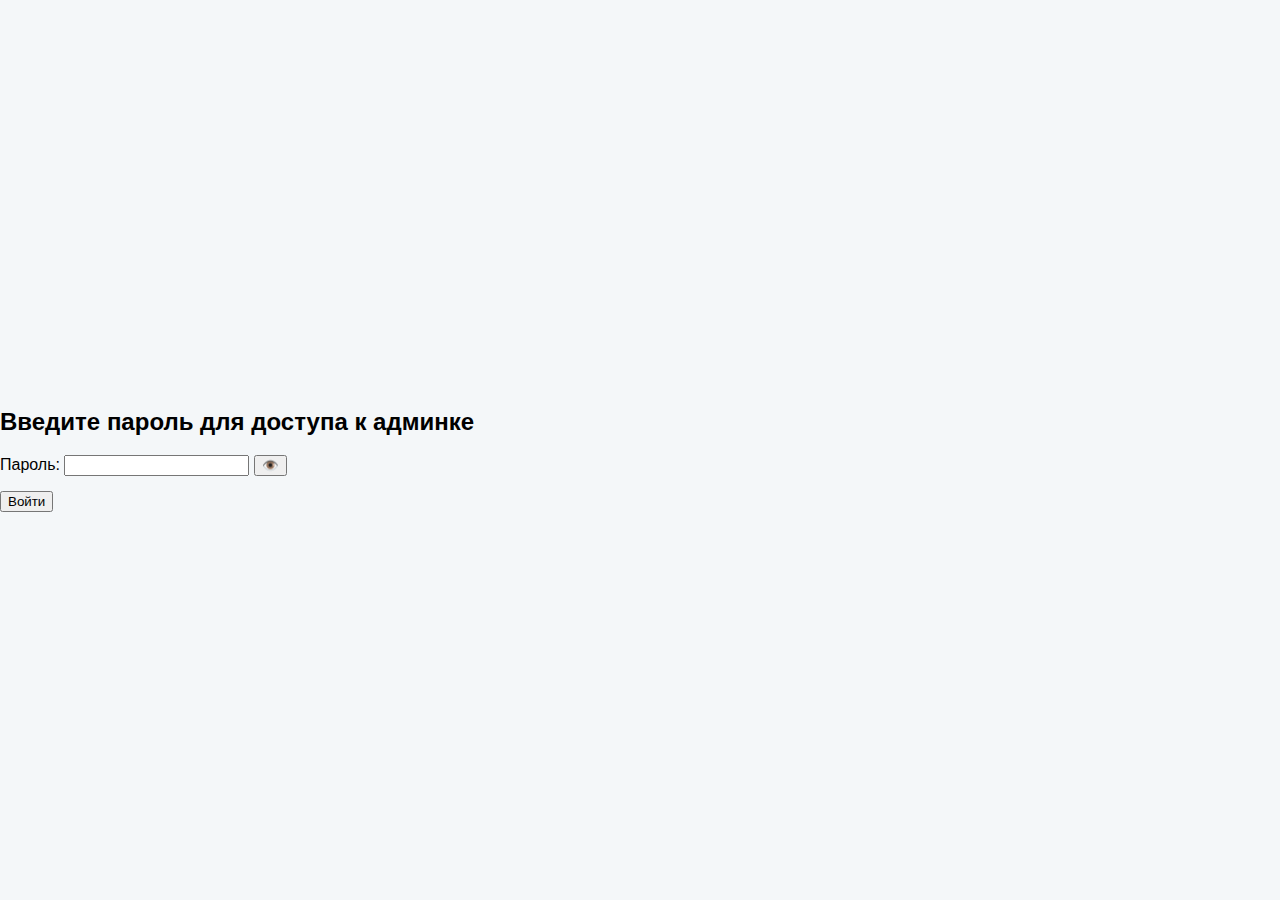
<file: admin.html>
<!DOCTYPE html>
<html lang="ru">
<head>
    <meta charset="UTF-8">
    <meta name="viewport" content="width=device-width, initial-scale=1.0">
    <title>Админка</title>
    <link rel="stylesheet" href="style1.css">

        
</head>
<body>

    <div class="login-container" id="loginContainer" style="display:none;">
        <form id="adminLoginForm">
            <h2>Введите пароль для доступа к админке</h2>
            <div class="form-group">
                <label for="admin-password">Пароль:</label>
                <input type="password" id="admin-password" required>
                <button type="button" id="togglePassword">👁️</button> <!-- Кнопка для показа/скрытия пароля -->
            </div>
            <button type="submit">Войти</button>
        </form>
    </div>

    <div class="sidebar" id="sidebar" style="display:none;">
        <img src="free-icon-boy-4537069.png" alt="Логотип"> <!-- Замените на путь к вашему логотипу -->
        <h2>Админка</h2>
        <a href="#">Управление пользователями</a>
        <a href="#">Добавление мероприятий</a> 
        <a id='logoutBtn' href="#">Выход</a> <!-- Ссылка на выход -->
    </div>

    <section class="admin-panel" id="adminContent" style="display:none;">
        <h2>Управление пользователями</h2>
        
        <!-- Таблица пользователей -->
        <table id="userTable">
            <thead>
                <tr>
                    <th>Имя</th>
                    <th>Email</th>
                    <th>Телефон</th>
                    <th>Дата рождения</th>
                    <th>Пароль</th> <!-- Новый столбец для паролей -->
                    <th>Действия</th>
                    <th></th>
                </tr>
            </thead>
            <tbody></tbody>
        </table>

         <!-- Модальное окно для редактирования пользователя -->
         <div id="editModal">
             <h3>Редактировать пользователя</h3>
             <form id="editForm">
                 <input type="hidden" id="edit-index">
                 <div class="form-group">
                     <label for="edit-name">Имя:</label>
                     <input type="text" id="edit-name" required>
                 </div>

                 <div class="form-group">
                     <label for="edit-email">Электронная почта:</label>
                     <input type="email" id="edit-email" required>
                 </div>

                 <div class="form-group">
                     <label for="edit-phone">Телефон:</label>
                     <input type="tel" id="edit-phone" required>
                 </div>

                 <div class="form-group">
                     <label for="edit-date">Дата рождения:</label>
                     <input type="date" id="edit-date" required>
                 </div>

                 <!-- Поле для отображения пароля (можно скрыть) -->
                 <div class="form-group">
                     <label for="edit-password">Пароль:</label>
                     <input type='text' id='edit-password' required disabled> <!-- Поле для отображения пароля -->
                 </div>

                 <button type="submit">Сохранить изменения</button>
                 <button type="button" onclick="closeModal()">Закрыть</button>
             </form>
         </div>

         <!-- Модальное окно для подтверждения удаления пользователя -->
         <div id="deleteModal">
             <h3>Подтверждение удаления</h3>
             <p>Вы уверены, что хотите удалить этого пользователя?</p>
             <button id='confirmDeleteBtn'>Да, удалить</button>
             <button onclick='closeDeleteModal()'>Отмена</button>
         </div>

    </section>

    <!-- Проверка пароля и загрузка содержимого -->
    <script>
// Проверяем, вошел ли пользователь
if (sessionStorage.getItem('isAdminLoggedIn')) {
    // Если да, показываем содержимое админки
    document.getElementById('loginContainer').style.display = 'none';
    document.getElementById('sidebar').style.display = 'block';
    document.getElementById('adminContent').style.display = 'block';
    
    loadUsers(); // Загружаем пользователей
} else {
    // Если нет, показываем форму для ввода пароля
    document.getElementById('loginContainer').style.display = 'flex';
}

document.getElementById('adminLoginForm').addEventListener('submit', function(event) {
    event.preventDefault(); // Отменяем стандартное поведение формы

     const password = document.getElementById('admin-password').value;

     // Получаем список пользователей из Local Storage
     const users = JSON.parse(localStorage.getItem('users')) || [];
    
     // Проверяем наличие пользователя с введенным паролем
     const user = users.find(user => user.password === password);

     if (user) {
         // Если пароль правильный, показываем админку
         sessionStorage.setItem('isAdminLoggedIn', 'true'); // Сохраняем состояние входа
         document.getElementById('loginContainer').style.display = 'none';
         document.getElementById('sidebar').style.display = 'block';
         document.getElementById('adminContent').style.display = 'block';
         
         loadUsers(); // Загружаем пользователей
     } else {
         alert("Неверный пароль!");
     }
 });

// Функция для загрузки пользователей из Local Storage и отображения их в таблице
function loadUsers() {
    const users = JSON.parse(localStorage.getItem('users')) || [];
    const tbody = document.querySelector('#userTable tbody');
    tbody.innerHTML = ''; // Очищаем таблицу перед загрузкой

    users.forEach((user, index) => {
        const row = document.createElement('tr');
        row.innerHTML = `
            <td>${user.name}</td>
            <td>${user.email}</td>
            <td>${user.phone}</td>
            <td>${user.date}</td>
            <td>${user.password}</td> <!-- Отображаем пароль -->
            <td><button onclick='openEditModal(${index})'>Редактировать</button></td>
            <td><button onclick='openDeleteModal(${index})'>Удалить</button></td>`; // Кнопка удаления
          
       tbody.appendChild(row);
   });
}

// Функция для открытия модального окна редактирования
function openEditModal(index) {
   const users = JSON.parse(localStorage.getItem('users')) || [];
   const user = users[index];

   document.getElementById('edit-index').value = index;
   document.getElementById('edit-name').value = user.name;
   document.getElementById('edit-email').value = user.email;
   document.getElementById('edit-phone').value = user.phone;
   document.getElementById('edit-date').value = user.date;

   document.getElementById('edit-password').value = user.password; // Отображаем пароль

   document.getElementById('editModal').style.display = 'block';
}

// Функция для закрытия модального окна редактирования
function closeModal() {
   document.getElementById('editModal').style.display = 'none';
}

// Функция выхода
document.getElementById('logoutBtn').addEventListener('click', function() {
   sessionStorage.removeItem('isAdminLoggedIn'); // Удаляем информацию о входе
   window.location.reload(); // Перезагружаем страницу
});

// Функция открытия модального окна удаления
function openDeleteModal(index) {
   const deleteModal = document.getElementById("deleteModal");
   deleteModal.style.display = "block";

   // Устанавливаем обработчик события для подтверждения удаления
   document.getElementById("confirmDeleteBtn").onclick = function() {
       deleteUser(index);
       closeDeleteModal();
   };
}

// Функция закрытия модального окна удаления
function closeDeleteModal() {
   document.getElementById("deleteModal").style.display = "none";
}

// Функция для удаления пользователя
function deleteUser(index) {
   const users = JSON.parse(localStorage.getItem('users')) || [];
   
   users.splice(index, 1); // Удаляем пользователя из массива
   localStorage.setItem('users', JSON.stringify(users)); // Сохраняем обновленный массив в Local Storage
   loadUsers(); // Обновляем таблицу пользователей
}

// Обработка сохранения изменений пользователя в форме редактирования
document.getElementById('editForm').addEventListener('submit', function(event) {
   event.preventDefault(); // Отменяем стандартное поведение формы

   const index = document.getElementById('edit-index').value;
   const users = JSON.parse(localStorage.getItem('users')) || [];

   // Обновляем данные пользователя
   users[index] = {
       name: document.getElementById('edit-name').value,
       email: document.getElementById('edit-email').value,
       phone: document.getElementById('edit-phone').value,
       date: document.getElementById('edit-date').value,
       password: users[index].password // Сохраняем пароль без изменений
   };

   localStorage.setItem('users', JSON.stringify(users));
   closeModal();
   loadUsers(); // Обновляем таблицу пользователей
});
    </script>

</body>
</html>
</file>
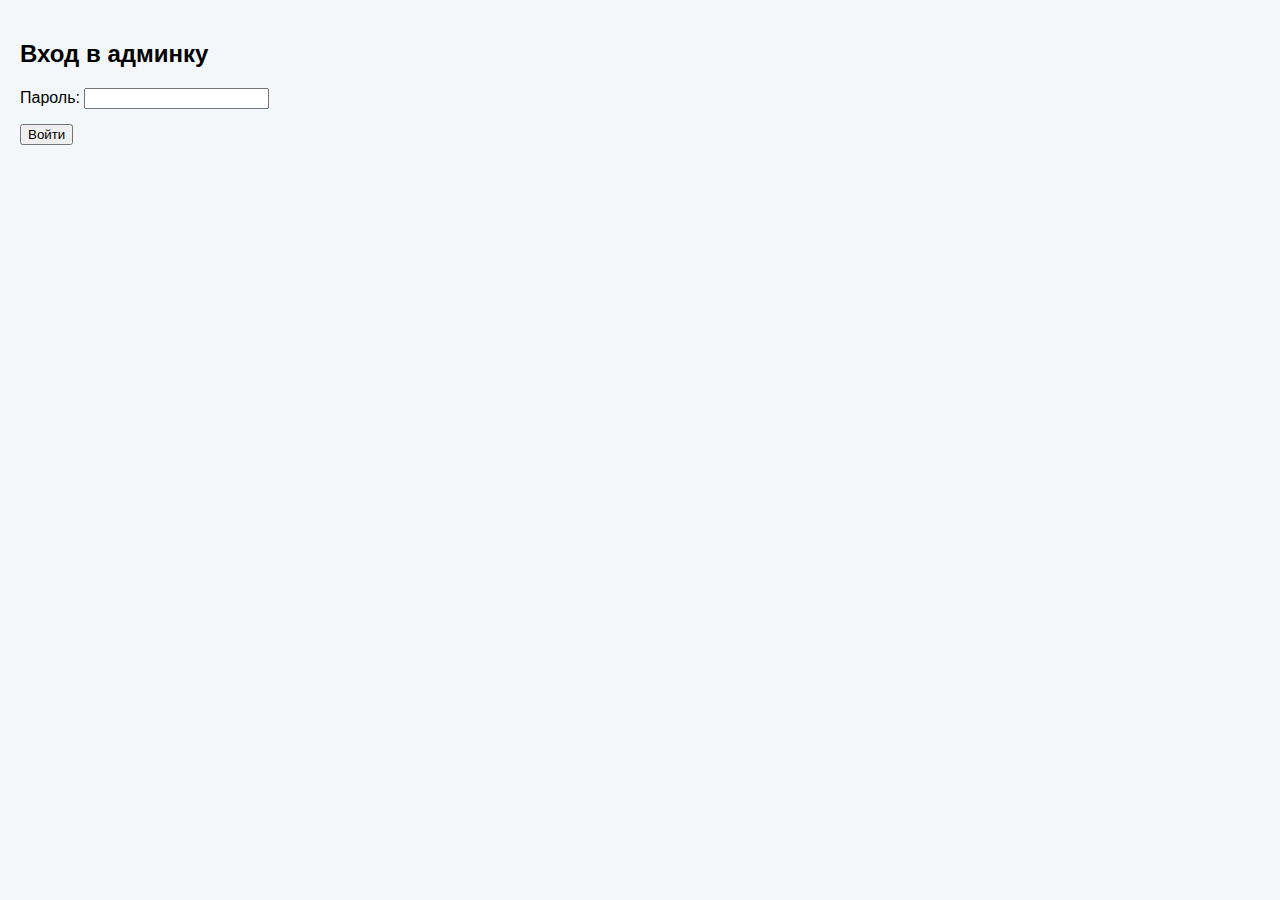
<file: admin_login.html>
<!DOCTYPE html>
<html lang="ru">
<head>
    <meta charset="UTF-8">
    <meta name="viewport" content="width=device-width, initial-scale=1.0">
    <title>Вход в админку</title>
    <link rel="stylesheet" href="style1.css">
</head>
<body>
    <section class="admin-login">
        <h2>Вход в админку</h2>
        <form id="adminLoginForm">
            <div class="form-group">
                <label for="admin-password">Пароль:</label>
                <input type="password" id="admin-password" required>
            </div>
            <button type="submit">Войти</button>
        </form>
    </section>

    <script>
        document.getElementById('adminLoginForm').addEventListener('submit', function(event) {
            event.preventDefault(); // Отменяем стандартное поведение формы

            const password = document.getElementById('admin-password').value;

            // Замените 'your_admin_password' на ваш реальный пароль
            if (password === 'your_admin_password') {
                // Если пароль правильный, перенаправляем на админку
                window.location.href = 'admin.html';
            } else {
                alert("Неверный пароль!");
            }
        });
    </script>

    <style>
        .admin-login {
            padding: 20px;
        }

        .form-group {
            margin-bottom: 15px;
        }
    </style>
</body>
</html>
</file>
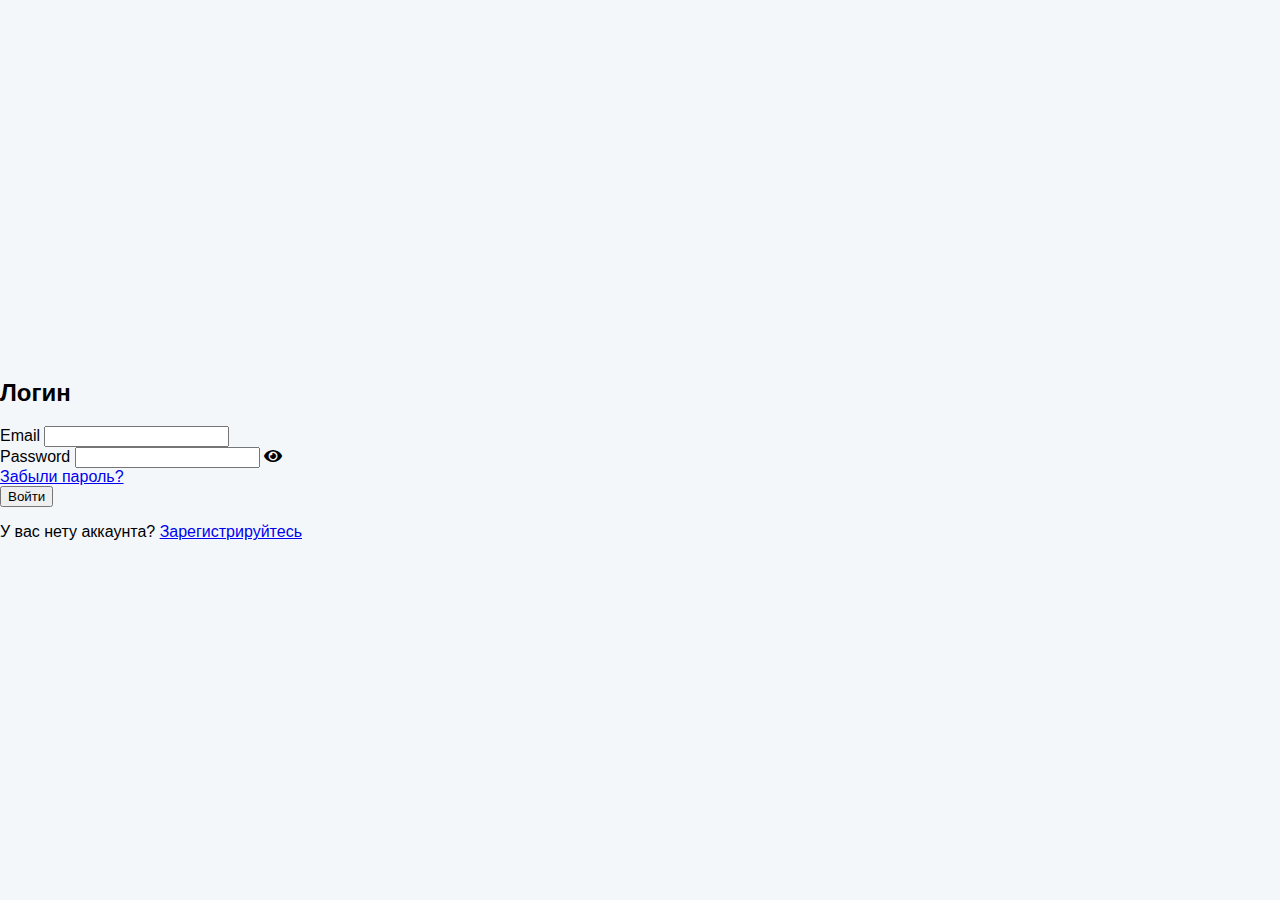
<file: index 2.html>
<html>
<head>
    <title>Login Page</title>
    <link rel="stylesheet" href="https://cdnjs.cloudflare.com/ajax/libs/font-awesome/5.15.3/css/all.min.css">
    <link rel="stylesheet" href="style1.css">
    <script src="script.js"></script>
</head>
<body>
    <body>
        <div class="login-container">
            <div class="login-left">
          </div>
          <div class="login-right">
              <h2>Логин</h2>
              <form class="login-form">
                  <div class="input-wrapper">
                      <label for="email">Email</label>
                      <input type="email" id="email" name="email" required>
                  </div>
                  <div class="input-wrapper password-wrapper">
                      <label for="password">Password</label>
                      <input type="password" id="password" name="password" required>
                      <i class="fas fa-eye toggle-password" onclick="togglePassword()"></i>
                  </div>
                  <div class="forgot-password">
                      <a href="#">Забыли пароль?</a>
                  </div>
                  <button type="submit" class="login-button">Войти</button>
              </form>
              <div class="signup-link">
                  У вас нету аккаунта? <a href="#">Зарегистрируйтесь</a>
              </div>
          </div>
        </div>
    </body>
</body>
</html>
</file>
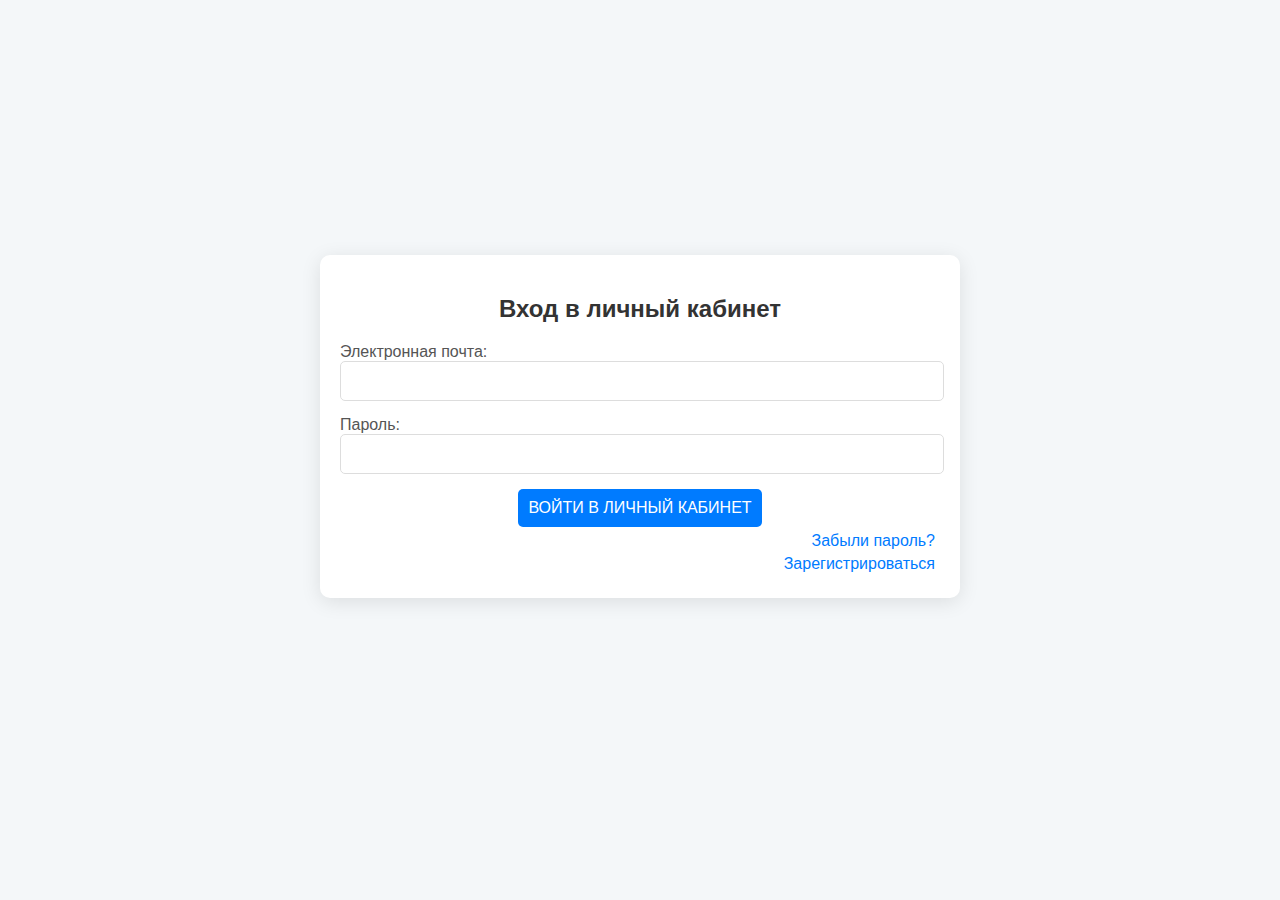
<file: login.html>
<!DOCTYPE html>
<html lang="ru">
<head>
      <meta charset="UTF-8">
      <meta name="viewport" content="width=device-width, initial-scale=1.0">
      <title>Вход</title>
      <link rel="stylesheet" href="style3.css">
</head>
<body>
      <form id="loginForm" class="signup">
            <h2>Вход в личный кабинет</h2>
      <div class="form-group">
            <label for="login-email">Электронная почта:</label>
            <input type="email" id="login-email" required>
        </div>
        <div class="form-group">
            <label for="login-password">Пароль:</label>
            <input type="password" id="login-password" required>
        </div>

        <button type="submit">ВОЙТИ В ЛИЧНЫЙ КАБИНЕТ</button>
        <a href="#">Забыли пароль?</a>
        <a href="register.html">Зарегистрироваться</a>
      </form>

      <script>
          document.getElementById('loginForm').addEventListener('submit', function(event) {
              event.preventDefault(); // Отменяем стандартное поведение формы

              const email = document.getElementById('login-email').value;
              const password = document.getElementById('login-password').value;

              // Получаем существующих пользователей из Local Storage
              let users = JSON.parse(localStorage.getItem('users')) || [];

              // Проверяем наличие пользователя с указанными данными
              const user = users.find(user => user.email === email && user.password === password);

              if (user) {
                  alert("Вход успешен! Добро пожаловать, " + user.name);
                  // Здесь можно перенаправить пользователя на страницу личного кабинета
                  window.location.href = 'index7.html'; // Замените на вашу страницу личного кабинета
              } else {
                  alert("Неверный email или пароль.");
              }
          });
      </script>
</body>
</html>
</file>
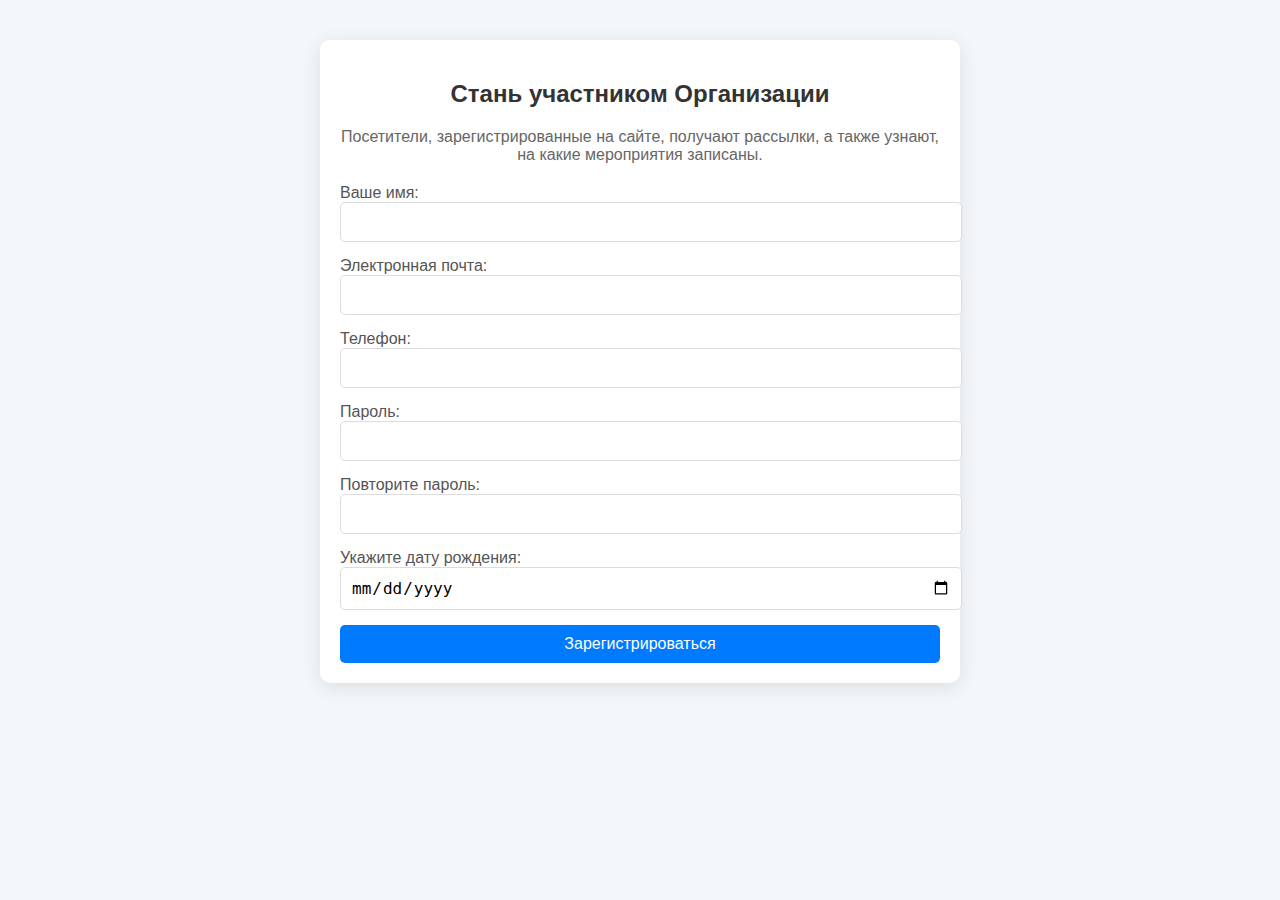
<file: register.html>
<!DOCTYPE html>
<html lang="ru">
<head>
    <meta charset="UTF-8">
    <meta name="viewport" content="width=device-width, initial-scale=1.0">
    <title>Регистрация</title>
    <link rel="stylesheet" href="style1.css">
</head>
<body>
    <section class="signup">
        <h2>Стань участником Организации</h2>
        <p>Посетители, зарегистрированные на сайте, получают рассылки, а также узнают, на какие мероприятия записаны.</p>
        <form id="registrationForm">
            <div class="form-group">
                <label for="name">Ваше имя:</label>
                <input type="text" id="name" name="name" required>
            </div>

            <div class="form-group">
                <label for="email">Электронная почта:</label>
                <input type="email" id="email" name="email" required>
            </div>

            <div class="form-group">
                <label for="phone">Телефон:</label>
                <input type="tel" id="phone" name="phone" required pattern="[0-9]{10}" title="Введите 10 цифр без пробелов и знаков.">
            </div>

            <div class="form-group">
                <label for="password">Пароль:</label>
                <input type="password" id="password" name="password" required minlength="6" title="Пароль должен содержать минимум 6 символов.">
            </div>

            <div class="form-group">
                <label for="confirm-password">Повторите пароль:</label>
                <input type="password" id="confirm-password" name="confirm-password" required minlength="6">
            </div>

            <div class="form-group">
                <label for="date">Укажите дату рождения:</label>
                <input type="date" id="date" name="date" required max="<?php echo date('Y-m-d', strtotime('-18 years')); ?>">
            </div>

            <button type="submit">Зарегистрироваться</button>
        </form>
    </section>

    <script>
        document.getElementById('registrationForm').addEventListener('submit', function(event) {
            event.preventDefault(); // Отменяем стандартное поведение формы

            // Получаем данные из формы
            const name = document.getElementById('name').value.trim();
            const email = document.getElementById('email').value.trim();
            const phone = document.getElementById('phone').value.trim();
            const password = document.getElementById('password').value;
            const confirmPassword = document.getElementById('confirm-password').value;

            // Валидация имени
            if (!name) {
                alert("Пожалуйста, введите ваше имя.");
                return;
            }

            // Валидация электронной почты
            const emailPattern = /^[^\s@]+@[^\s@]+\.[^\s@]+$/;
            if (!emailPattern.test(email)) {
                alert("Пожалуйста, введите корректный адрес электронной почты.");
                return;
            }

            // Валидация телефона
            const phonePattern = /^\d{10}$/; // Пример для 10-значного телефона
            if (!phonePattern.test(phone)) {
                alert("Пожалуйста, введите корректный номер телефона (10 цифр).");
                return;
            }

            // Проверка на совпадение паролей
            if (password !== confirmPassword) {
                alert("Пароли не совпадают!");
                return;
            }

            // Создаем объект пользователя
            const user = { name, email, phone, password };

            // Получаем существующих пользователей из Local Storage
            let users = JSON.parse(localStorage.getItem('users')) || [];

            // Проверяем, существует ли уже пользователь с таким email
            if (users.some(existingUser => existingUser.email === email)) {
                alert("Пользователь с таким email уже существует!");
                return;
            }

            // Добавляем нового пользователя в массив
            users.push(user);

            // Сохраняем обновленный массив пользователей в Local Storage
            localStorage.setItem('users', JSON.stringify(users));

            alert("Регистрация прошла успешно!");

            // Перенаправление на страницу входа
            window.location.href = 'login.html'; // Замените на фактический путь к странице входа
        });
    </script>
</body>
</html>
</file>
<file: style1.css>
body {
    font-family: 'Arial', sans-serif;
    background-color: #f4f7f9;
    margin: 0;
    padding: 0;
}

.signup {
    text-align: center;
    margin-top: 40px;
    width: 100%;
    max-width: 600px; /* Центрирование формы */
    margin-left: auto;
    margin-right: auto;
    background-color: #ffffff; /* Белый фон для контраста */
    padding: 20px; /* Отступы вокруг содержимого */
    border-radius: 10px; /* Закругленные углы */
    box-shadow: 0 4px 20px rgba(0, 0, 0, 0.1); /* Нежная тень */
}

.signup h2 {
    margin-bottom: 20px;
    color: #333; /* Темный текст для лучшей читаемости */
}

.signup p {
    margin-bottom: 20px;
    color: #666; /* Мягкий цвет текста */
}

.signup form {
    display: flex;
    flex-direction: column;
}

.form-group {
    margin-bottom: 15px; /* Промежуток между элементами формы */
}

.signup label {
    text-align: left;
    display: block;
    font-size: 16px;
    color: #555; /* Немного темнее текст метки */
}

.signup input {
    padding: 10px;
    font-size: 16px;
    border: 1px solid #ddd;
    border-radius: 5px;
    width: 100%; /* Полная ширина */
}

.signup button {
    padding: 10px;
    font-size: 16px;
    color: #fff;
    background-color: #007bff; /* Основной цвет Bootstrap */
    border: none;
    border-radius: 5px;
    cursor: pointer;
}

.signup button:hover {
    background-color: #0056b3; /* Более темный синий при наведении */
}

.signup a{
    display: flex;
    justify-content: flex-end;
    margin: 5px;
    text-decoration: none;
    color: #007bff;
}
.ioio{
    color: #666;
}

body {
    display: flex;
    margin: 0;
    font-family: Arial, sans-serif;
}

.sidebar {
    width: 200px;
    background-color: #f4f4f4;
    padding: 20px;
    box-shadow: 2px 0 5px rgba(0,0,0,0.1);
}

.sidebar img {
    width: 100%;
    height: auto;
}

.sidebar h2 {
    text-align: center;
}

.sidebar a {
    display: block;
    padding: 10px;
    margin: 5px 0;
    text-decoration: none;
    color: #333;
    border-radius: 5px;
}

.sidebar a:hover {
    background-color: #ddd;
}

.admin-panel {
    flex-grow: 1;
    padding: 20px;
}

#userTable {
    width: 100%;
    border-collapse: collapse;
}

#userTable th, #userTable td {
    border: 1px solid #ccc;
    padding: 10px;
    text-align: left;
}

/* Стиль для модального окна */
.login-container {
  display: flex; 
  justify-content: center; 
  align-items: center; 
  height: 100vh; /* Полная высота экрана */
}

/* Модальное окно */
#editModal, #deleteModal, #notificationModal {
  display:none; /* Скрыто по умолчанию */
  position: fixed; 
  top: 50%; 
  left: 50%; 
  transform: translate(-50%, -50%);
  background-color: white; 
  padding: 20px; 
  box-shadow: 0 0 10px rgba(0,0,0,0.5);
  z-index: 1000;
  border-radius: 21px;
}
</file>
<file: style3.css>
body {
      font-family: 'Arial', sans-serif;
      background-color: #f4f7f9;
      margin: 0;
      padding: 0;
  }
  
  .signup {
      text-align: center;
      margin-top: 255px;
      width: 100%;
      max-width: 600px; /* Центрирование формы */
      margin-left: auto;
      margin-right: auto;
      background-color: #ffffff; /* Белый фон для контраста */
      padding: 20px; /* Отступы вокруг содержимого */
      border-radius: 10px; /* Закругленные углы */
      box-shadow: 0 4px 20px rgba(0, 0, 0, 0.1); /* Нежная тень */
  }
  
  .signup h2 {
      margin-bottom: 20px;
      color: #333; /* Темный текст для лучшей читаемости */
  }
  
  .signup p {
      margin-bottom: 20px;
      color: #666; /* Мягкий цвет текста */
  }
  
  .signup form {
      display: flex;
      flex-direction: column;
  }
  
  .form-group {
      margin-bottom: 15px; /* Промежуток между элементами формы */
  }
  
  .signup label {
      text-align: left;
      display: block;
      font-size: 16px;
      color: #555; /* Немного темнее текст метки */
  }
  
  .signup input {
      padding: 10px;
      font-size: 16px;
      border: 1px solid #ddd;
      border-radius: 5px;
      width: 97%; /* Полная ширина */
  }
  
  .signup button {
      padding: 10px;
      font-size: 16px;
      color: #fff;
      background-color: #007bff; /* Основной цвет Bootstrap */
      border: none;
      border-radius: 5px;
      cursor: pointer;
  }
  
  .signup button:hover {
      background-color: #0056b3; /* Более темный синий при наведении */
  }
  
  .signup a{
      display: flex;
      justify-content: flex-end;
      margin: 5px;
      text-decoration: none;
      color: #007bff;
  }
  .ioio{
      color: #666;
  }
</file>
